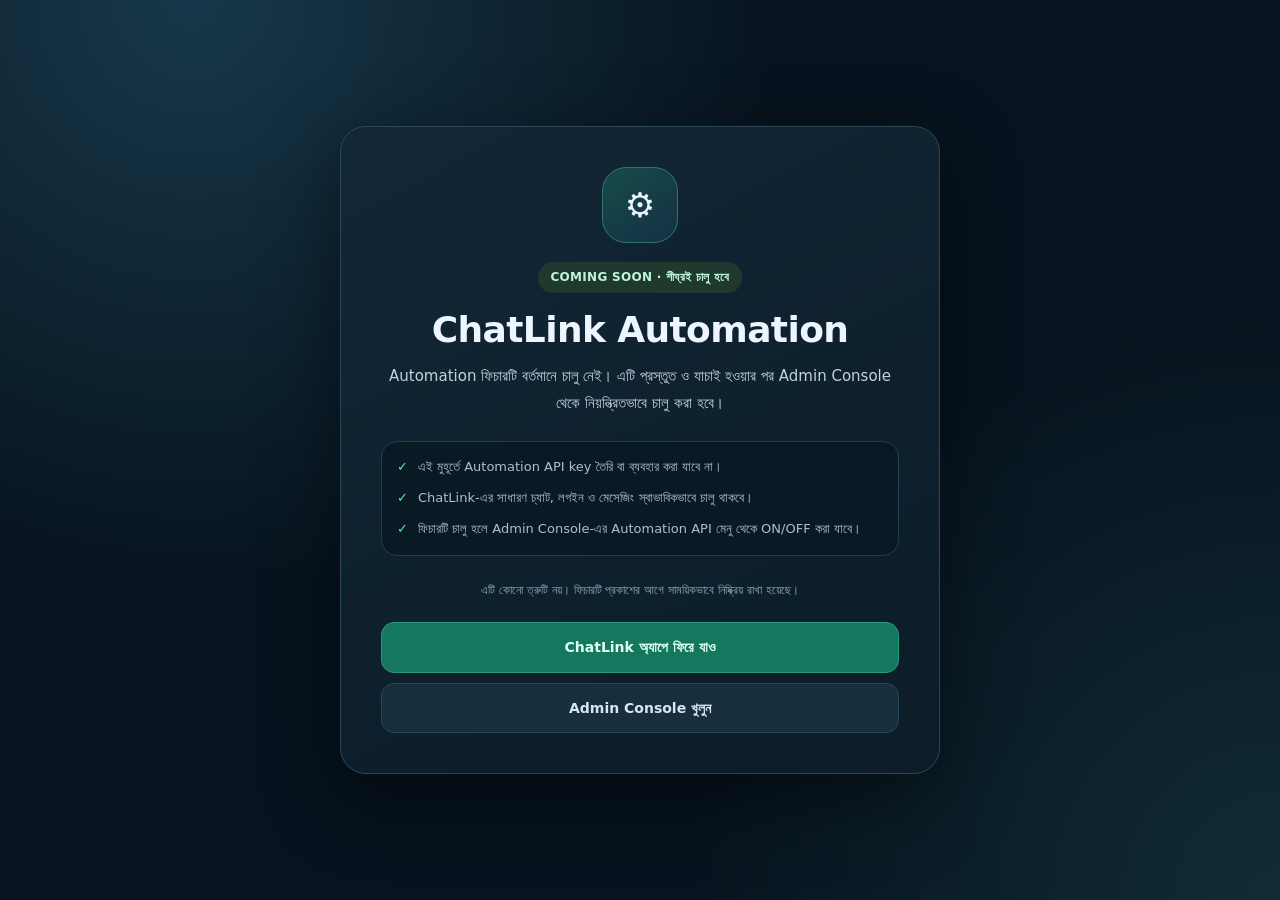
<file: automation-control.html>
<!doctype html>
<html lang="bn">
<head>
<meta charset="utf-8">
<meta name="viewport" content="width=device-width,initial-scale=1,viewport-fit=cover">
<meta name="theme-color" content="#091722">
<meta name="color-scheme" content="dark">
<title>ChatLink Automation · Coming Soon</title>
<style>
:root{color-scheme:dark;--bg:#07131e;--card:#102334;--line:#294258;--text:#edf6ff;--muted:#a0b3c1;--green:#5ee1b6}
*{box-sizing:border-box}
body{margin:0;min-height:100vh;display:grid;place-items:center;padding:20px;background:radial-gradient(circle at 15% 0,#17384a,transparent 42%),radial-gradient(circle at 100% 100%,#112c35,transparent 38%),var(--bg);color:var(--text);font:16px/1.6 system-ui,-apple-system,"Noto Sans Bengali",Arial,sans-serif}
.wrap{width:min(600px,100%)}
.card{padding:clamp(24px,6vw,40px);border-radius:26px;background:linear-gradient(155deg,#122737f5,#0c1c28f5);border:1px solid #2b4658;box-shadow:0 24px 80px #0007;text-align:center}
.brandIcon{width:76px;height:76px;margin:0 auto 19px;border-radius:24px;display:grid;place-items:center;background:linear-gradient(145deg,#174b48,#143145);border:1px solid #317568;font-size:34px}
.badge{display:inline-block;padding:6px 12px;border-radius:20px;background:#20392f;color:#bdf5dc;font-size:12px;font-weight:800;letter-spacing:.3px}
h1{font-size:clamp(27px,7vw,36px);line-height:1.2;margin:15px 0 12px;letter-spacing:-.6px}
.lead{color:#c3d2dc;margin:0;font-size:15px;line-height:1.8}
.details{display:grid;gap:10px;text-align:left;margin:24px 0;padding:15px;border-radius:16px;background:#0a1a25;border:1px solid #223d4d}
.details div{display:flex;align-items:flex-start;gap:10px;color:#aebfca;font-size:13px}
.tick{color:var(--green);font-weight:900}
.note{color:#8fa7b6;font-size:12px;line-height:1.7;margin:0 0 22px}
.actions{display:grid;gap:10px}
a{display:block;text-decoration:none;border-radius:13px;padding:13px 17px;font-weight:800;font-size:14px}
.primary{background:#14775e;color:#e0fff4;border:1px solid #269b7c}
.secondary{background:#172e3f;color:#d7e7f0;border:1px solid #2b4658}
</style>
</head>
<body>
<main class="wrap">
<section class="card" aria-live="polite">
<div class="brandIcon">⚙️</div>
<span class="badge">COMING SOON · শীঘ্রই চালু হবে</span>
<h1>ChatLink Automation</h1>
<p class="lead">Automation ফিচারটি বর্তমানে চালু নেই। এটি প্রস্তুত ও যাচাই হওয়ার পর Admin Console থেকে নিয়ন্ত্রিতভাবে চালু করা হবে।</p>
<div class="details">
<div><span class="tick">✓</span><span>এই মুহূর্তে Automation API key তৈরি বা ব্যবহার করা যাবে না।</span></div>
<div><span class="tick">✓</span><span>ChatLink-এর সাধারণ চ্যাট, লগইন ও মেসেজিং স্বাভাবিকভাবে চালু থাকবে।</span></div>
<div><span class="tick">✓</span><span>ফিচারটি চালু হলে Admin Console-এর Automation API মেনু থেকে ON/OFF করা যাবে।</span></div>
</div>
<p class="note">এটি কোনো ত্রুটি নয়। ফিচারটি প্রকাশের আগে সাময়িকভাবে নিষ্ক্রিয় রাখা হয়েছে।</p>
<div class="actions">
<a class="primary" href="index.html">ChatLink অ্যাপে ফিরে যাও</a>
<a class="secondary" href="https://mondaljeet126580-bit.github.io/ssc-smart-study/">Admin Console খুলুন</a>
</div>
</section>
</main>
</body>
</html>
</file>
